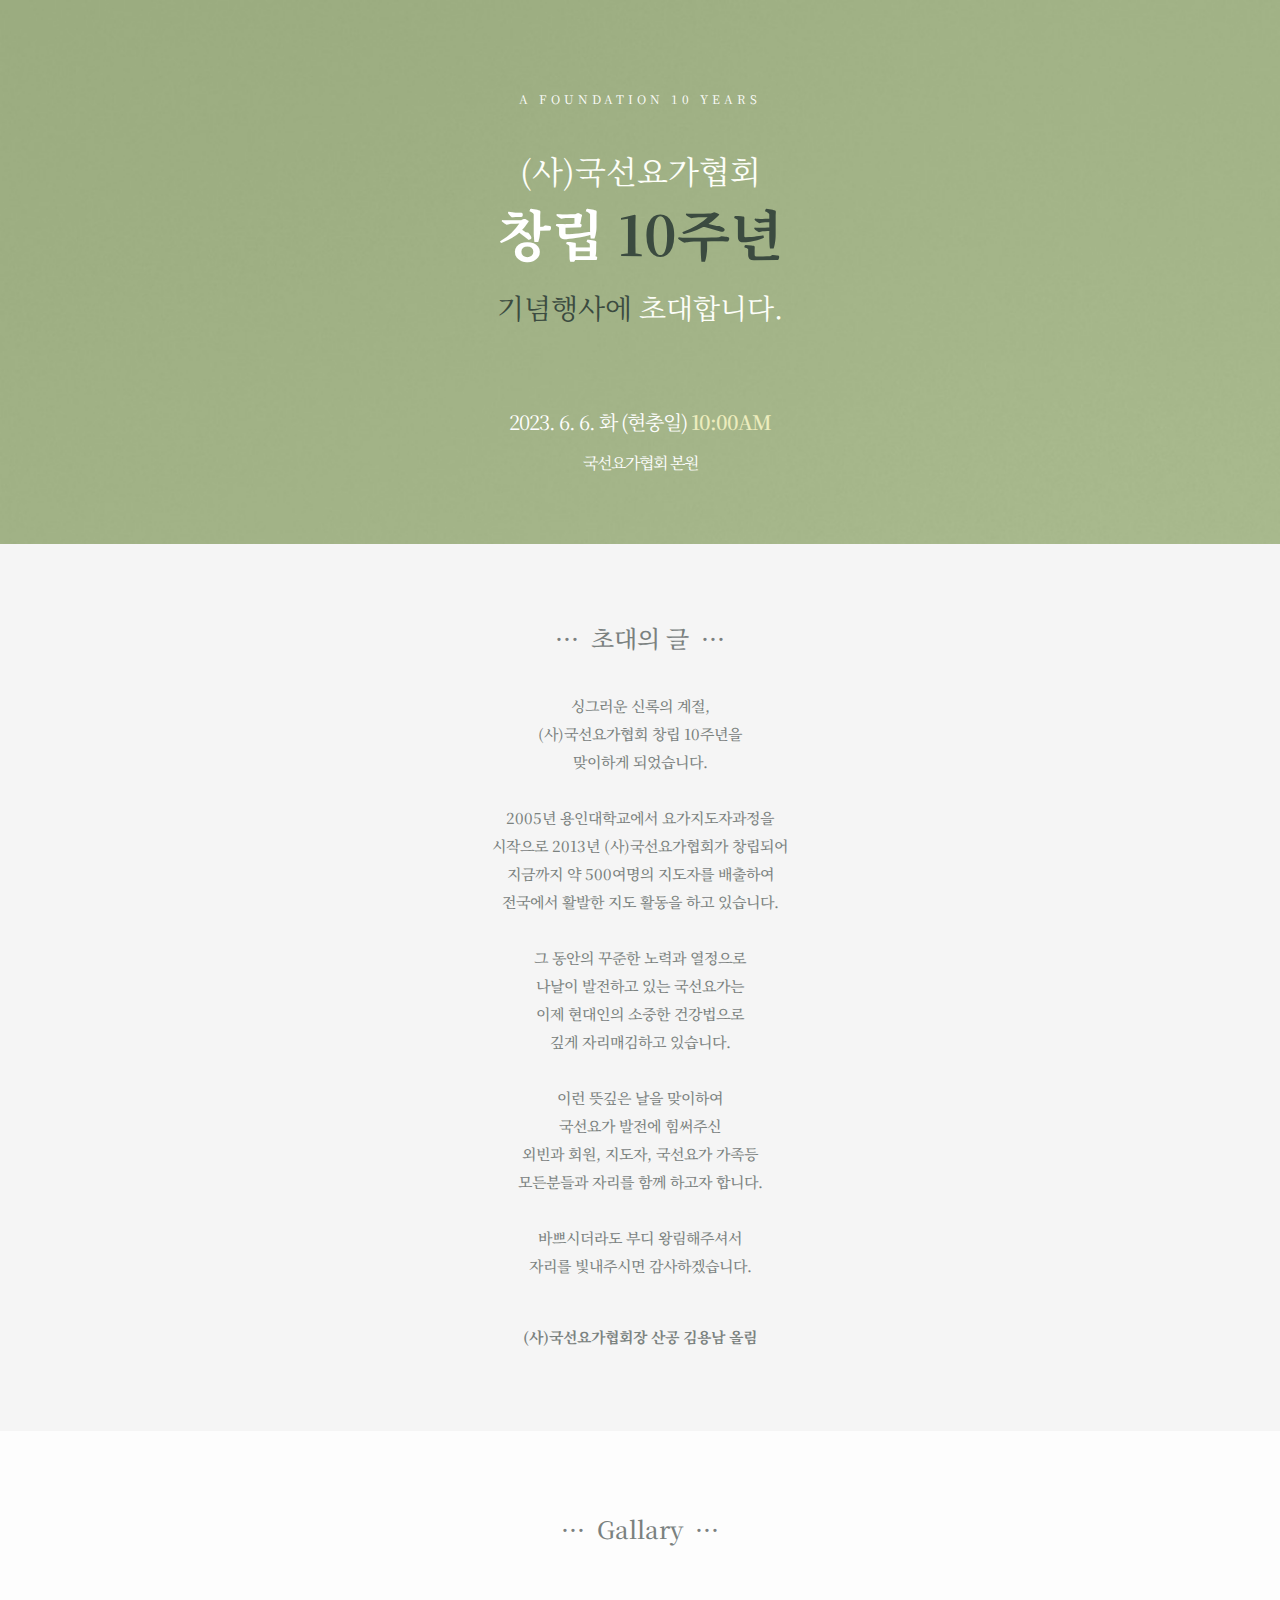
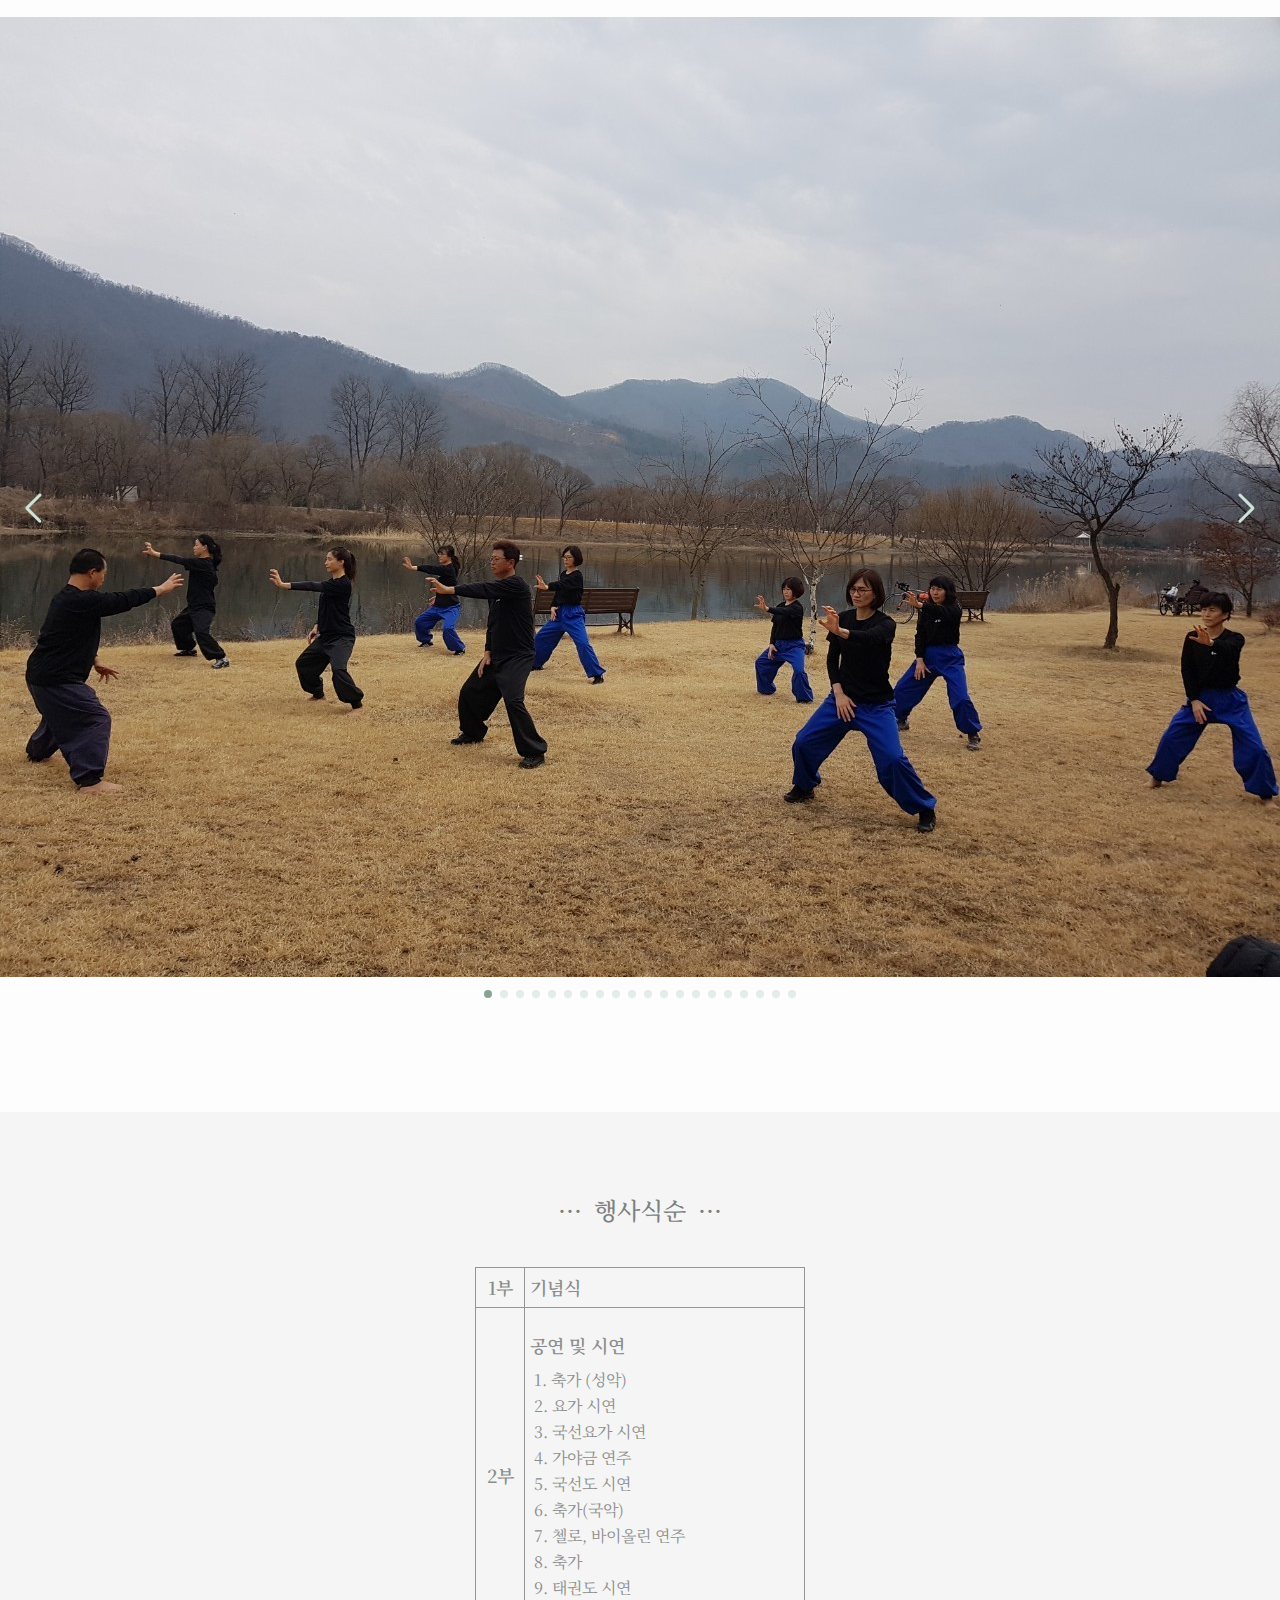
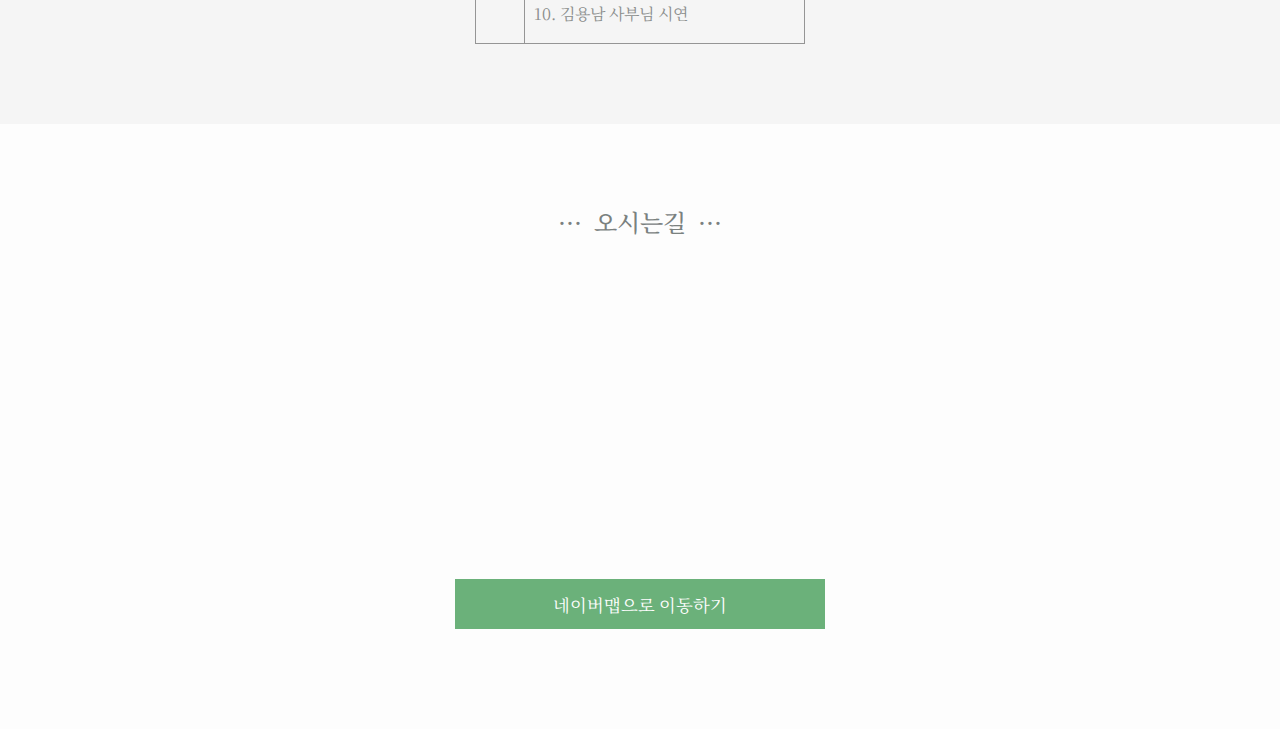
<file: index.html>
<!DOCTYPE html>
<html lang="en">
<head>
    <link rel="stylesheet" href="css/styles.css" />

    <link rel="stylesheet" href="https://unpkg.com/swiper@8/swiper-bundle.min.css"/>
    <script src="https://unpkg.com/swiper@8/swiper-bundle.min.js"></script>
    <link rel="preconnect" href="https://fonts.googleapis.com">
    <link rel="preconnect" href="https://fonts.gstatic.com" crossorigin>
    <link href="https://fonts.googleapis.com/css2?family=Noto+Serif+KR:wght@300;400;500;600;700;900&family=Open+Sans:wght@400;600;700&display=swap" rel="stylesheet">
    <meta charset="UTF-8">
    <meta http-equiv="X-UA-Compatible" content="IE=edge">
    <meta name="viewport" content="width=device-width, initial-scale=1.0">
    <meta property="og:url" content="https://yuneelee.github.io/InviteYoga/">
    <meta property="og:title" content="국선요가협회 10주년 초대장">
    <meta property="og:type" content="website">
    <meta property="og:image" content="https://yuneelee.github.io/InviteYoga/img/thum.jpg">
    <meta property="og:description" content="6/6 현충일 10:00AM">
    <title>(사)국선요가협회 10주년 행사 초대장</title>
    <script type="text/javascript" src="https://openapi.map.naver.com/openapi/v3/maps.js?ncpClientId=8w8r956k16&submodules=geocoder"></script>
</head>

<body>
    <div class="content-wrap">
        <header class="screen-header">

            <div class="screen-header__sub-title">A FOUNDATION 10 YEARS</div>
            <div class="title__name">(사)국선요가협회</div>
            <div class="title__main">창립 <span class="brown">10주년</span></div>
            <div class="title__invite"> <span class="brown">기념행사에</span> 초대합니다.</div>
            <div class="title__date">2023. 6. 6. 화 (현충일) <span style="color: rgb(236, 236, 189); font-weight: 600;">10:00AM</span> </div>
            <div class="title__place">국선요가협회 본원</div>
        </header>

        <!-- <div class="title__img"><img src="./img/bg.jpg" alt=""></div> -->
        
        <main class="screen-main">
            
            <div class="screen-main__invite">
                <div class="text-title">···&nbsp; 초대의 글 &nbsp;···</div>
                <div class="text-contents">
                    싱그러운 신록의 계절, </br>
                    (사)국선요가협회 창립 10주년을</br>
                    맞이하게 되었습니다.</br></br>
                    2005년 용인대학교에서 요가지도자과정을</br>
                    시작으로 2013년 (사)국선요가협회가 창립되어</br>
                    지금까지 약 500여명의 지도자를 배출하여</br>
                    전국에서 활발한 지도 활동을 하고 있습니다.</br></br>
                    그 동안의 꾸준한 노력과 열정으로 </br>
                    나날이 발전하고 있는 국선요가는 </br>
                    이제 현대인의 소중한 건강법으로 </br>
                    깊게 자리매김하고 있습니다.</br></br>
                    이런 뜻깊은 날을 맞이하여</br>
                    국선요가 발전에 힘써주신</br>
                    외빈과 회원, 지도자, 국선요가 가족등</br>
                    모든분들과 자리를 함께 하고자 합니다.</br></br>
                    바쁘시더라도 부디 왕림해주셔서</br>
                    자리를 빛내주시면 감사하겠습니다.</br></br>
                    <p>(사)국선요가협회장 산공 김용남 올림</p>
                </div>
            </div>

            <div class="text-title">
                ···&nbsp; Gallary &nbsp;···
            </div>
            <!-- Slider main container -->
            <div class="swiper">
                <!-- Additional required wrapper -->
                <div class="swiper-wrapper">
                    <!-- Slides -->
                    <div class="swiper-slide">
                        <img class="gallary-img" src="img/photo01.jpg" alt="photo01">
                    </div>
                    <div class="swiper-slide">
                        <img class="gallary-img" src="img/photo02.jpg" alt="photo02">
                    </div>
                    <div class="swiper-slide">
                        <img class="gallary-img" src="img/photo03.jpg" alt="photo03">
                    </div>
                    <div class="swiper-slide">
                        <img class="gallary-img" src="img/photo04.jpg" alt="photo04">
                    </div>
                    <div class="swiper-slide">
                        <img class="gallary-img" src="img/photo05.jpg" alt="photo05">
                    </div>
                    <div class="swiper-slide">
                        <img class="gallary-img" src="img/photo06.jpg" alt="photo06">
                    </div>
                    <div class="swiper-slide">
                        <img class="gallary-img" src="img/photo07.jpg" alt="photo07">
                    </div>
                    <div class="swiper-slide">
                        <img class="gallary-img" src="img/photo08.jpg" alt="photo08">
                    </div>
                    <div class="swiper-slide">
                        <img class="gallary-img" src="img/photo09.jpg" alt="photo09">
                    </div>
                    <div class="swiper-slide">
                        <img class="gallary-img" src="img/photo10.jpg" alt="photo10">
                    </div>
                    <div class="swiper-slide">
                        <img class="gallary-img" src="img/photo11.jpg" alt="photo11">
                    </div>
                    <div class="swiper-slide">
                        <img class="gallary-img" src="img/photo12.jpg" alt="photo12">
                    </div>
                    <div class="swiper-slide">
                        <img class="gallary-img" src="img/photo13.jpg" alt="photo13">
                    </div>
                    <div class="swiper-slide">
                        <img class="gallary-img" src="img/photo14.jpg" alt="photo14">
                    </div>
                    <div class="swiper-slide">
                        <img class="gallary-img" src="img/photo15.jpg" alt="photo15">
                    </div>
                    <div class="swiper-slide">
                        <img class="gallary-img" src="img/photo16.jpg" alt="photo16">
                    </div>
                    <!-- <div class="swiper-slide">
                        <img class="gallary-img" src="img/photo17.jpg" alt="photo17">
                    </div> -->
                    <div class="swiper-slide">
                        <img class="gallary-img" src="img/photo18.jpg" alt="photo18">
                    </div>
                    <div class="swiper-slide">
                        <img class="gallary-img" src="img/photo19.jpg" alt="photo19">
                    </div>
                    <div class="swiper-slide">
                        <img class="gallary-img" src="img/photo20.jpg" alt="photo20">
                    </div>
                    <div class="swiper-slide">
                        <img class="gallary-img" src="img/photo21.jpg" alt="photo21">
                    </div>
                </div>
                <!-- If we need pagination -->
                <div class="swiper-pagination"></div>

                <!-- If we need navigation buttons -->
                <div class="swiper-button-prev"></div>
                <div class="swiper-button-next"></div>
                
            </div>
            <div class="screen-main__event">
                <div class="text-title">···&nbsp; 행사식순 &nbsp;···</div>
                <div class="screen-main__event_tb">
                    <table>
                        <colgroup>
                            <col style="width:15%">
                            <col style="width:auto">
                        </colgroup>
                        <tbody>
                            <tr>
                                <th rowspan="1">1부</th>
                                <td class="event-order">기념식</td>
                            </tr>
                            <tr>
                                <th rowspan="1">2부</th>
                                <td>
                                    <p class="event-order">공연 및 시연</p>
                                    <p class="event-order-sub">&nbsp;1. 축가 (성악)</p>
                                    <p class="event-order-sub">&nbsp;2. 요가 시연</p>
                                    <p class="event-order-sub">&nbsp;3. 국선요가 시연</p>
                                    <p class="event-order-sub">&nbsp;4. 가야금 연주</p>
                                    <p class="event-order-sub">&nbsp;5. 국선도 시연</p>
                                    <p class="event-order-sub">&nbsp;6. 축가(국악)</p>
                                    <p class="event-order-sub">&nbsp;7. 첼로, 바이올린 연주</p>
                                    <p class="event-order-sub">&nbsp;8. 축가</p>
                                    <p class="event-order-sub">&nbsp;9. 태권도 시연</p>
                                    <p class="event-order-sub">&nbsp;10. 김용남 사부님 시연</p>
                                </td>
                            </tr>
                        </tbody>
                    </table>
                </div>
            </div>


            <div class="screen-main__map">
                <div class="text-title">···&nbsp; 오시는길 &nbsp;···</div>
                <div id="map" style="width:370px; height:300px;"></div>
                <div class="link-map-btn">
                    <a href="https://naver.me/FLKFrUXj" target="blank">네이버맵으로 이동하기</a>
                </div>
            </div>    



        </main>
        
    </div>
    <script>
        const swiper = new Swiper('.swiper', {
          // Optional parameters
          direction: 'horizontal',
          loop: true,
    
          // If we need pagination
          pagination: {
            el: '.swiper-pagination',
          },
    
          // Navigation arrows
          navigation: {
            nextEl: '.swiper-button-next',
            prevEl: '.swiper-button-prev',
          },
    
          // And if we need scrollbar
          scrollbar: {
            el: '.swiper-scrollbar',
          },
        });
        //37.463374, 127.326018
        
        var map = new naver.maps.Map('map', {
            center: new naver.maps.LatLng(37.463374, 127.326018), // 잠실 롯데월드를 중심으로 하는 지도
            zoom: 18
        });
        var marker = new naver.maps.Marker({
            position: new naver.maps.LatLng(37.463374, 127.326018),
            map: map
        });

    </script>
</body>
</html>
</file>
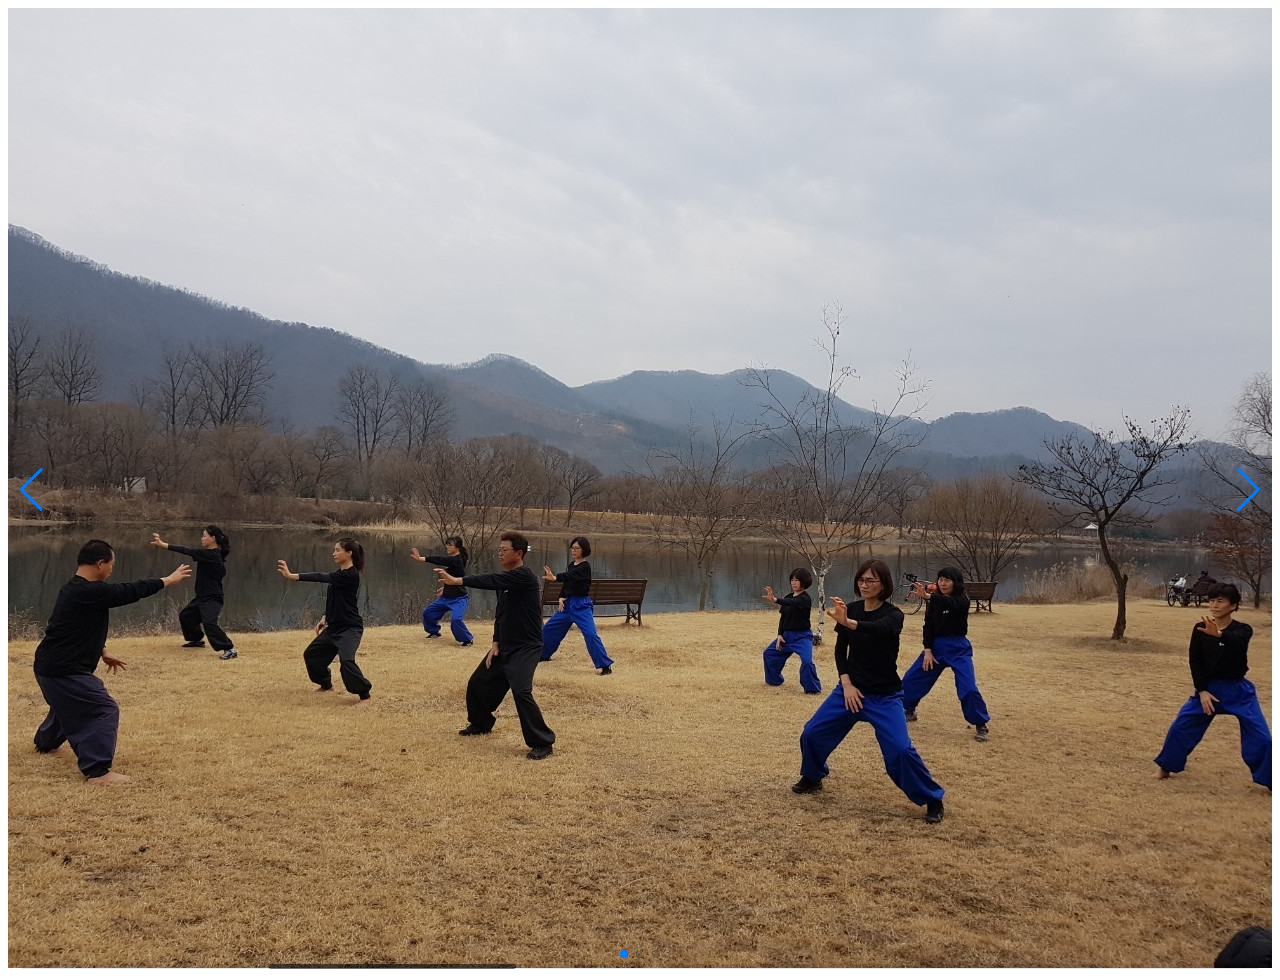
<file: slider.html>
<!DOCTYPE html>
<html lang="en">
  <head>
    <link
      rel="stylesheet"
      href="https://cdn.jsdelivr.net/npm/swiper@8/swiper-bundle.min.css"
    />
    <script src="https://cdn.jsdelivr.net/npm/swiper@8/swiper-bundle.min.js"></script>
    <meta charset="UTF-8" />
    <meta http-equiv="X-UA-Compatible" content="IE=edge" />
    <meta name="viewport" content="width=device-width, initial-scale=1.0" />
    <title>Document</title>
  </head>
  <body>
    <!-- Slider main container -->
    <div class="swiper">
      <!-- Additional required wrapper -->
      <div class="swiper-wrapper">
        <!-- Slides -->
        <div class="swiper-slide">
          <img class="gallary-img" src="img/photo01.jpg" alt="photo02" />
        </div>
        <div class="swiper-slide">
          <img class="gallary-img" src="img/photo02.jpg" alt="photo02" />
        </div>
        <div class="swiper-slide">
          <img class="gallary-img" src="img/photo03.jpg" alt="photo02" />
        </div>
      </div>
      <!-- If we need pagination -->
      <div class="swiper-pagination"></div>

      <!-- If we need navigation buttons -->
      <div class="swiper-button-prev"></div>
      <div class="swiper-button-next"></div>

      <!-- If we need scrollbar -->
      <div class="swiper-scrollbar"></div>
    </div>
    <script>
      const swiper = new Swiper(".swiper", {
        // Optional parameters
        direction: "horizontal",
        loop: true,

        // If we need pagination
        pagination: {
          el: ".swiper-pagination",
        },

        // Navigation arrows
        navigation: {
          nextEl: ".swiper-button-next",
          prevEl: ".swiper-button-prev",
        },

        // And if we need scrollbar
        scrollbar: {
          el: ".swiper-scrollbar",
        },
      });
    </script>
  </body>
</html>
</file>
<file: css/styles.css>
body {
  box-sizing: border-box;
  font-size: 15px;
  font-family: "Noto Serif KR", serif;
  background-color: #fefefe;
  margin: 0 auto;
  display: flex;
  flex-direction: column;
  align-items: center;
}

.content-wrap {
  /* width: 420px; */
  width: 100%;
  display: flex;
  flex-direction: column;
}
.screen-header {
  width: 100%;
  text-align: center;
  color: #fdfef9;
  background-color: #333534;
  background-image: url("https://yuneelee.github.io/InviteYoga/img/bg-green.jpg");
  /* background-image: url("/img/bg-green.jpg"); */
  background-repeat: no-repeat;
  background-size: cover;
}

.brown {
  color: #3b4b40;
}
.title__img {
  display: inline-block;
}
.screen-header__sub-title {
  margin-top: 90px;
  font-size: 9pt;
  color: #ffffff;
  letter-spacing: 4px;
}
.title__name {
  font-size: 24pt;
  margin-top: 40px;
}
.title__main {
  font-size: 55px;
  font-weight: 700;
  color: #ffffff;
}
.title__invite {
  margin-top: 15px;
  font-size: 28px;
  font-weight: 400;
}
.title__date {
  margin-top: 80px;
  color: #fefefe;
  font-size: 20px;
  letter-spacing: -1px;
}
.title__place {
  margin-top: 15px;
  margin-bottom: 70px;
  color: #fefefe;
  font-size: 16px;
  letter-spacing: -1px;
}

.screen-main {
  display: flex;
  flex-direction: column;
  align-items: center;
  margin: 0;
  color: #8a8d8c;
  text-align: center;
  background-color: #fdfdfd;
}
.screen-main__img-box {
  margin-bottom: 90px;
  width: 100%;
  /* height: 250px; */
  overflow: hidden;
  align-items: center;
}
.img-thumbnail {
  width: 100%;
  height: 100%;
  object-fit: cover;
}
.screen-main__invite {
  line-height: 28px;
  background-color: #f5f5f5;
  width: 100%;
  color: #7b827f;
}
.text-title {
  font-size: 24px;
  font-weight: 500;
  margin: 80px 0 40px 0;
  color: #7a817f;
}

.text-contents {
  margin-bottom: 80px;
  font-weight: 500;
}
.text-contents p {
  font-weight: 700;
  margin-bottom: 70px;
}
.screen-main__event {
  margin: 0;
  display: flex;
  flex-direction: column;
  align-items: center;
  width: 100%;
  background-color: #f5f5f5;
}
.screen-main__event__text-title {
  font-size: 20px;
}
.screen-main__event_tb td {
  text-align: start;
}
table {
  border-collapse: collapse;
  font-size: 18px;
  line-height: 23px;
  width: 330px;
  margin-bottom: 80px;
}
th {
  font-weight: 600;
}
td {
  padding: 8px 5px;
}
.event-order {
  font-weight: 600;
  font-size: 18px;
}
.event-order-sub {
  font-size: 12pt;
  line-height: 10px !important;
}
.screen-main__event_tb th,
td {
  border: 0.5px solid rgb(149, 149, 149);
}
.gallary-img {
  width: 100%;
}
.swiper {
  width: 100%;
  margin-bottom: 100px;
}
.swiper-wrapper {
  display: flex;
  align-items: center;
  margin: 30px 0;
}

.swiper-button-prev,
.swiper-button-next {
  padding: 10px;
}

.swiper-button-prev:after,
.swiper-button-next:after {
  font-size: 1.8rem !important;
  font-weight: 1000 !important;
  color: #cce4d8;
}

.swiper-pagination-bullet {
  background: rgb(135, 164, 144) !important;
}
.screen-main__map {
  display: flex;
  flex-direction: column;
  align-items: center;
  margin-bottom: 100px;
}
#map {
}
.link-map-btn {
  width: 370px;
  height: 50px;
  /* border: 1px solid black; */
  background-color: rgb(107, 177, 122);
  display: flex;
  flex-direction: column;
  align-items: center;
  justify-content: center;
}
.link-map-btn a {
  font-size: 13pt;
  color: #fefefe;
  text-decoration: none;
}
</file>
